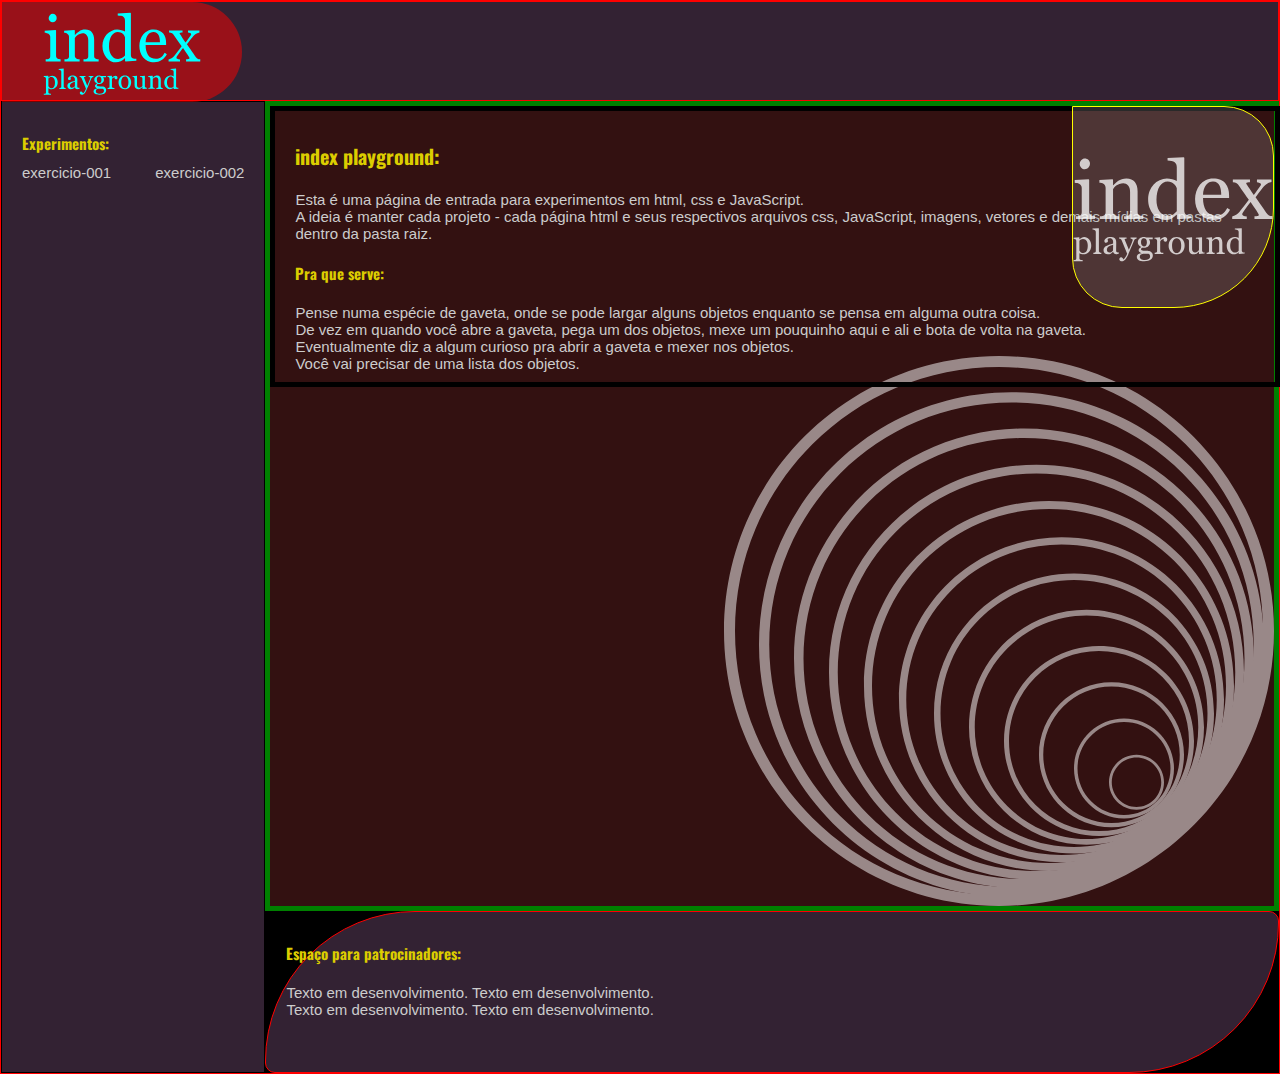
<file: index.html>
﻿<!DOCTYPE html>
<html lang="pt-br">

<head>
  <meta charset="UTF-8">
  <title>index</title>
  <link href="css-000.css" rel="stylesheet">

  <style>
    @import url('https://fonts.googleapis.com/css2?family=Oswald&display=swap');
  </style>

</head>

<body>

  <div class="container">

    <div class="header">
      <object id="logo1" type="image/svg+xml" data="vetor/index-01.svg"></object>
    </div>

    <div class="leftmenu">
      <h3>Experimentos:</h3>
      <a class="links-01" href="experimentos/exercicio-001.html">exercicio-001</a>
      <a class="links-01" href="experimentos/exercicio-002.html">exercicio-002</a>
    </div>

    <div class="main">

      <div id="texto-01">
        <h1>index playground:</h1>
        <p class="apresenta-01">
          Esta é uma página de entrada para experimentos em html,
          css e JavaScript.<br>
          A ideia é manter cada projeto - cada página html e seus respectivos arquivos
          css, JavaScript, imagens, vetores e demais mídias
          em pastas dentro da pasta raiz.<br>
        <h2>Pra que serve:</h2>
        <p class="apresenta-01">
          Pense numa espécie de gaveta, onde se pode largar alguns objetos
          enquanto se pensa em alguma outra coisa.<br>
          De vez em quando você abre a gaveta, pega um dos objetos,
          mexe um pouquinho aqui e ali e bota de volta na gaveta.<br>
          Eventualmente diz a algum curioso pra abrir a gaveta
          e mexer nos objetos.<br>
          Você vai precisar de uma lista dos objetos.<br>
      </div>

      <div id="divlogo2">
        <img id="logo2" type="image/svg+xml" src="vetor/index-02.svg"></img>
      </div>

    </div>

    <div class="footer">
      <h4>Espaço para patrocinadores:</h4>
      <p class="patrocinadores-01">
        Texto em desenvolvimento. Texto em desenvolvimento.<br>
        Texto em desenvolvimento. Texto em desenvolvimento.<br>
    </div>

  </div>

</body>

</html>
</file>
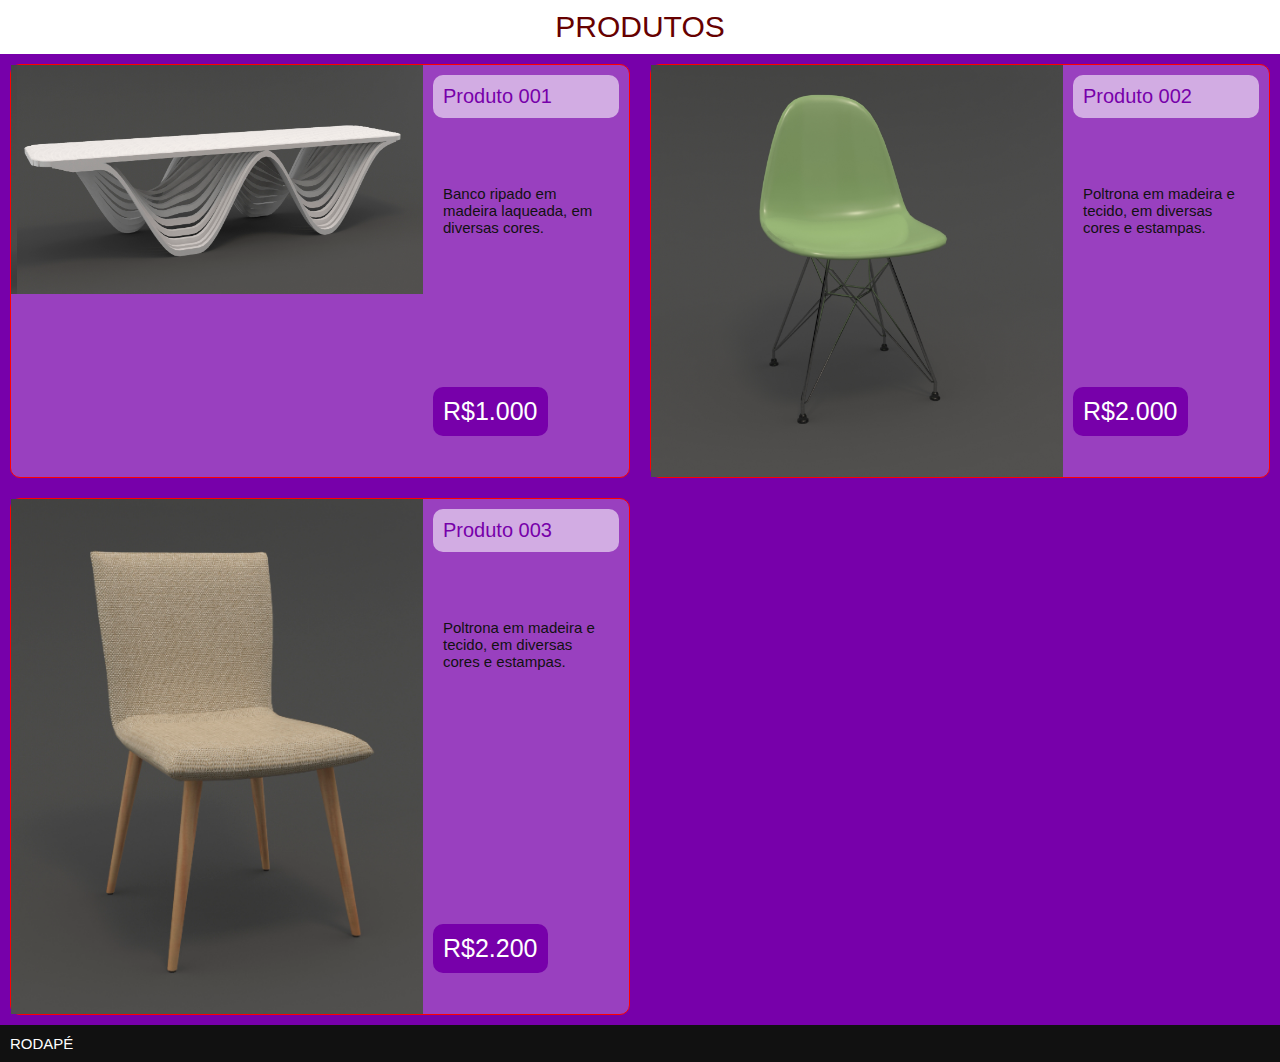
<file: experimentos/exercicio-002.html>
﻿<!DOCTYPE html>
<html lang="en-us">

<head>
  <meta charset="UTF-8">
  <title>Exercício 002</title>
  <link href="css-002.css" rel="stylesheet">
</head>

<body>

  <div class="header">
    <div class="titulo1">
      PRODUTOS
    </div>
  </div>

  <div class="container">

    <div class="prod1">
      <img class="foto_prod1" src="imagens/Produto_01.jpg">
      <p class="nome_prod1">Produto 001</p>
      <p class="descricao_prod1">Banco ripado em madeira laqueada, em diversas cores.</p>
      <p class="preco_prod1">R$1.000</p>
    </div>

    <div class="prod1">
      <img class="foto_prod1" src="imagens/Produto_02.jpg">
      <p class="nome_prod1">Produto 002</p>
      <p class="descricao_prod1">Poltrona em madeira e tecido, em diversas cores e estampas.</p>
      <p class="preco_prod1">R$2.000</p>
    </div>

    <div class="prod1">
      <img class="foto_prod1" src="imagens/Produto_03.jpg">
      <p class="nome_prod1">Produto 003</p>
      <p class="descricao_prod1">Poltrona em madeira e tecido, em diversas cores e estampas.</p>
      <p class="preco_prod1">R$2.200</p>
    </div>

  </div>

  <div class="footer">
    RODAPÉ
  </div>

</body>

</html>
</file>
<file: css-000.css>
﻿html,
body,
div,
span,
h1,
h2,
h3,
h4,
h5,
h6,
p,
a,
header,
leftmenu,
main,
footer,
object {
  margin: 0;
  padding: 0;
  border: 0;
}

@import url("https://fonts.googleapis.com/css2?family=Oswald&display=swap");

.container {
  display: grid;
  background-color: #000000;
  grid-template-columns: fit-content(550px) 1fr;
  grid-template-rows: 100px 5fr 1fr;
  border: solid 1px red;
  grid-gap: 0px;
  grid-template-areas:
    "header header"
    "leftmenu main"
    "leftmenu footer";
}

.header {
  grid-area: header;
  padding: 0px;
  border: solid 1px red;
}

.leftmenu {
  grid-area: leftmenu;
  padding: 0px;
  border: solid 1px black;
}

.main {
  grid-area: main;
  display: grid;
  grid-template-columns: fit-content(550px) 1fr;
  grid-template-rows: 800px;
  grid-template-areas: "texto-01 divlogo2";
  border: solid 5px green;
  background: #331111;
  background-image: url(vetor/fundo-01.svg);
  background-repeat: no-repeat;
  background-position: bottom right;
  background-size: 550px 550px;
  color: #d3a21c;
  z-index: 2;
}

.footer {
  grid-area: footer;
  padding: 0px;
  border: solid 1px red;
  border-radius: 150px 10px 150px 10px;
}

.header,
.leftmenu,
.footer {
  background: #332233;
  color: orange;
}

#logo1 {
  background: #ff000080;
  width: 230px;
  height: 90px;
  padding: 5px;
  position: relative;
  left: 0;
  border-radius: 0px 50px 50px 00px;
}

#logo2 {
  width: 200px;
  height: 200px;
  padding: 0px;
  margin: 0px;
}

#divlogo2 {
  background: #99999944;
  width: 200px;
  height: 200px;
  padding: 0px;
  margin: 0px;
  border-radius: 0px 50px 100px 50px;
  position: absolute;
  vertical-align: bottom;
  justify-self: right;
  border: solid 1px yellow;
  z-index: 3;
}

.links-01 {
  font-family: arial;
  font-size: 15px;
  color: #ccc;
  padding: 0px 10px 0px 10px;
  margin: 10px;
  text-decoration: none;
  z-index: 2;
}

#texto-01 {
  border: solid 5px black;
  width: fit-content;
  height: fit-content;
  position: absolute;
  z-index: 2;
}

.apresenta-01 {
  font-family: arial;
  font-size: 15px;
  color: #ccc;
  padding: 0px 10px 0px 10px;
  margin: 10px;
  position: relative;
  z-index: 2;
}

.patrocinadores-01 {
  font-family: arial;
  font-size: 15px;
  color: #ccc;
  padding: 0px 10px 0px 10px;
  margin: 10px;
  position: relative;
  z-index: 2;
}

h1 {
  font-family: Oswald;
  font-size: 20px;
  color: #dccd00;
  padding: 10px;
  margin: 20px 10px 0px 10px;
  position: relative;
  z-index: 2;
}

h2 {
  font-family: Oswald;
  font-size: 15px;
  color: #dccd00;
  padding: 10px;
  margin: 0px 10px 0px 10px;
  position: relative;
  z-index: 2;
}

h3 {
  font-family: Oswald;
  font-size: 15px;
  color: #dccd00;
  padding: 10px;
  margin: 20px 10px 0px 10px;
  position: relative;
  z-index: 2;
}

h4 {
  font-family: Oswald;
  font-size: 15px;
  color: #dccd00;
  padding: 10px;
  margin: 20px 10px 0px 10px;
  position: relative;
  z-index: 2;
}
</file>
<file: experimentos/css-002.css>
﻿body {
  padding: 0px;
  margin: 0px;
}

body {
  background-color: #7700aa;
  font-family: arial;
  font-size: 12;
}

img {
  padding: 0px;
  margin: 0px;
}

.container {
  display: grid;
  grid-template-columns: repeat(auto-fit, minmax(500px, 1fr));
}

.header {
  grid-area: header;
  background-color: #ffffff;
  width: auto;
  padding: 10px;
  margin: 0px;
  border-radius: 0px;
  text-align: center;
}

.titulo1 {
  color: #660000;
  font-size: 30px;
  padding: 0px;
}

.prod1 {
  display: grid;
  background-color: #ffffff40;
  grid-template-areas:
    "foto_prod1 nome_prod1"
    "foto_prod1 descricao_prod1"
    "foto_prod1 preco_prod1";
  grid-template-columns: 2fr 1fr;
  grid-template-rows: 100px 1fr 100px;
  margin: 10px;
  border: solid 1px red;
  border-radius: 10px;
}

.foto_prod1 {
  display: block;
  grid-area: foto_prod1;
  max-width: 100%;
}

.nome_prod1 {
  display: block;
  grid-area: nome_prod1;
  background-color: #ffffff90;
  font-size: 20px;
  color: #7700aa;
  width: auto;
  height: fit-content;
  padding: 10px;
  margin: 10px;
  border-radius: 10px;
  text-align: left;
}

.descricao_prod1 {
  display: block;
  grid-area: descricao_prod1;
  font-size: 15px;
  color: #111111;
  margin: 20px;
}

.preco_prod1 {
  display: block;
  grid-area: preco_prod1;
  background-color: #7700aa;
  font-size: 25px;
  color: #fff;
  width: fit-content;
  height: fit-content;
  padding: 10px;
  margin: 10px;
  border-radius: 10px;
  text-align: right;
  justify-content: end;
}

.footer {
  display: block;
  background-color: #111111;
  font-size: 15px;
  color: #fff;
  padding: 10px;
  margin: 0px;
  justify-content: end;
}
</file>
